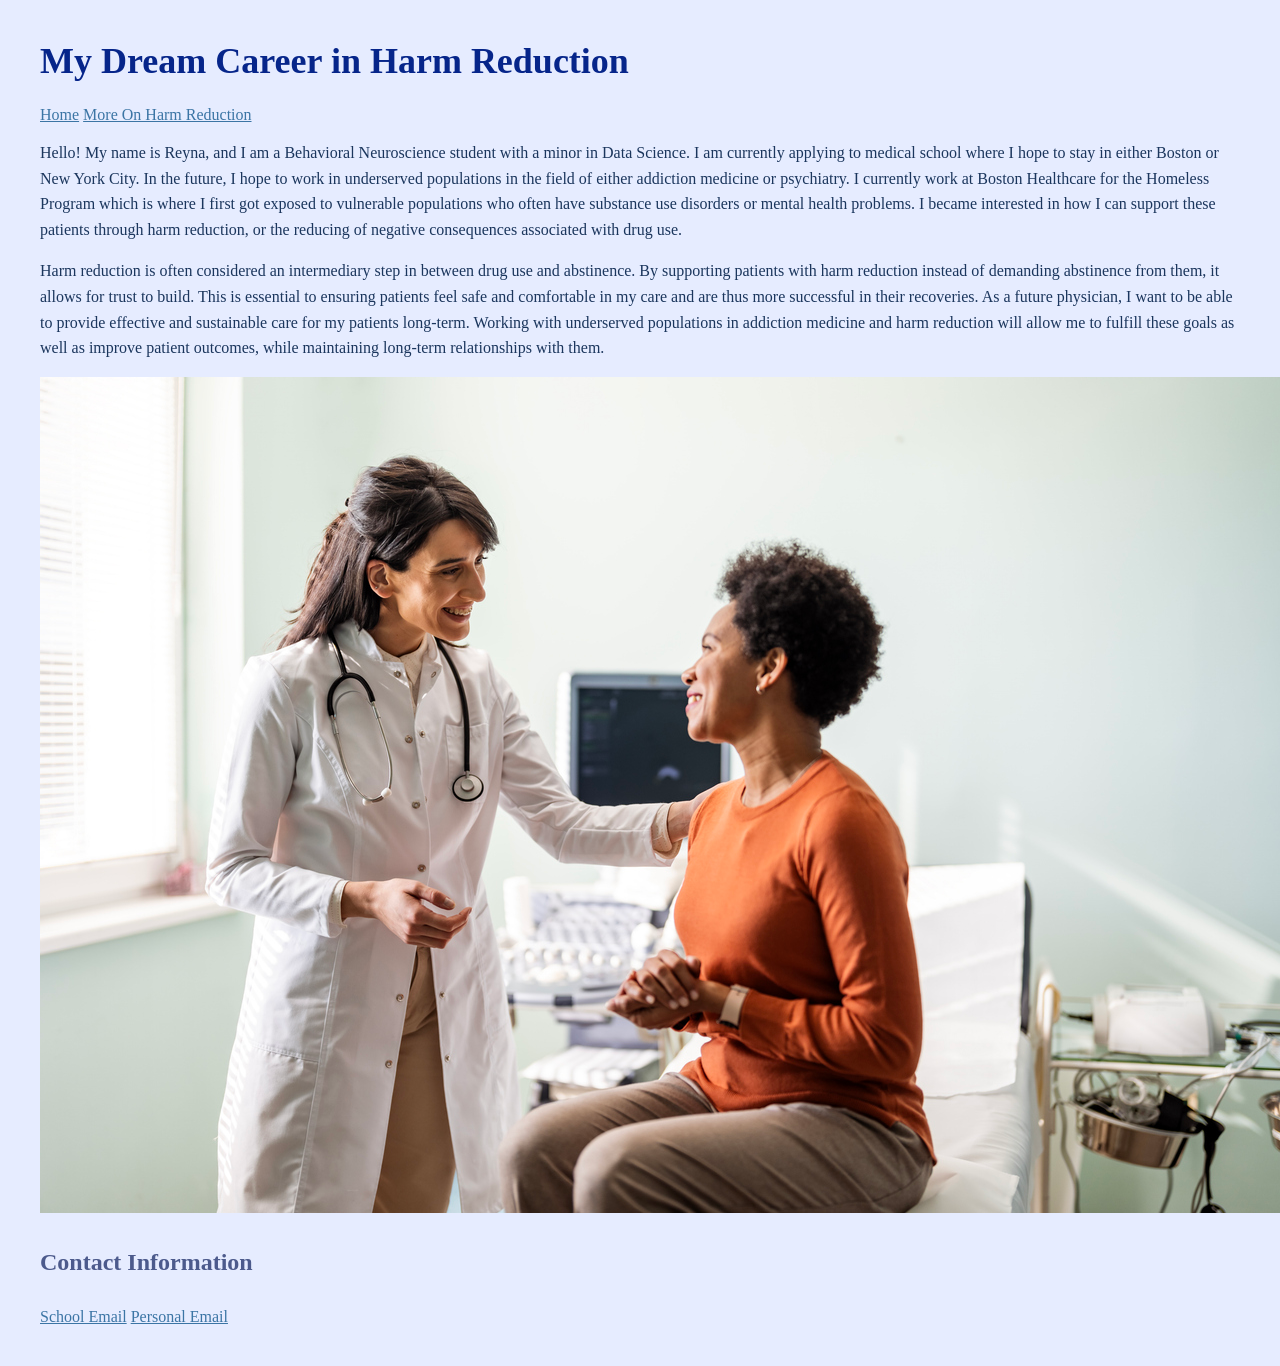
<file: index.html>
<!DOCTYPE html>
<html lang="en">

<head>
    <meta charset="utf-8">
    <title>My Dream Career in Harm Reduction</title>
    <link rel="stylesheet" href="styles.css">
</head>

<body>
    <h1>My Dream Career in Harm Reduction</h1>

    <a href="index.html">Home</a>
    <a href="exploring-harm-reduction.html">More On Harm Reduction</a>

    <p>
        Hello! My name is Reyna, and I am a Behavioral Neuroscience 
        student with a minor in Data Science. I am currently applying 
        to medical school where I hope to stay in either Boston or 
        New York City. In the future, I hope to work in underserved 
        populations in the field of either addiction medicine or 
        psychiatry. I currently work at Boston Healthcare for the 
        Homeless Program which is where I first got exposed to vulnerable 
        populations who often have substance use disorders or mental 
        health problems. I became interested in how I can support these 
        patients through harm reduction, or the reducing of negative 
        consequences associated with drug use.   
    </p>

    <p>
        Harm reduction is often considered an intermediary step in between
        drug use and abstinence. By supporting patients with harm reduction 
        instead of demanding abstinence from them, it allows for trust to 
        build. This is essential to ensuring patients feel safe and 
        comfortable in my care and are thus more successful in their 
        recoveries. As a future physician, I want to be able to provide 
        effective and sustainable care for my patients long-term. Working 
        with underserved populations in addiction medicine and harm reduction
        will allow me to fulfill these goals as well as improve patient 
        outcomes, while maintaining long-term relationships with them.  
    </p>

    <img src="images/benefits_of_establishing_a_long_term_relationship_blog-img.jpg">

    <h4>Contact Information</h2>
    <a href="mailto:ahuja.re@northeastern.edu">School Email</a>
    <a href="mailto:reyna.ahuja123@gmail.com">Personal Email</a>
</body>
</html>
</file>
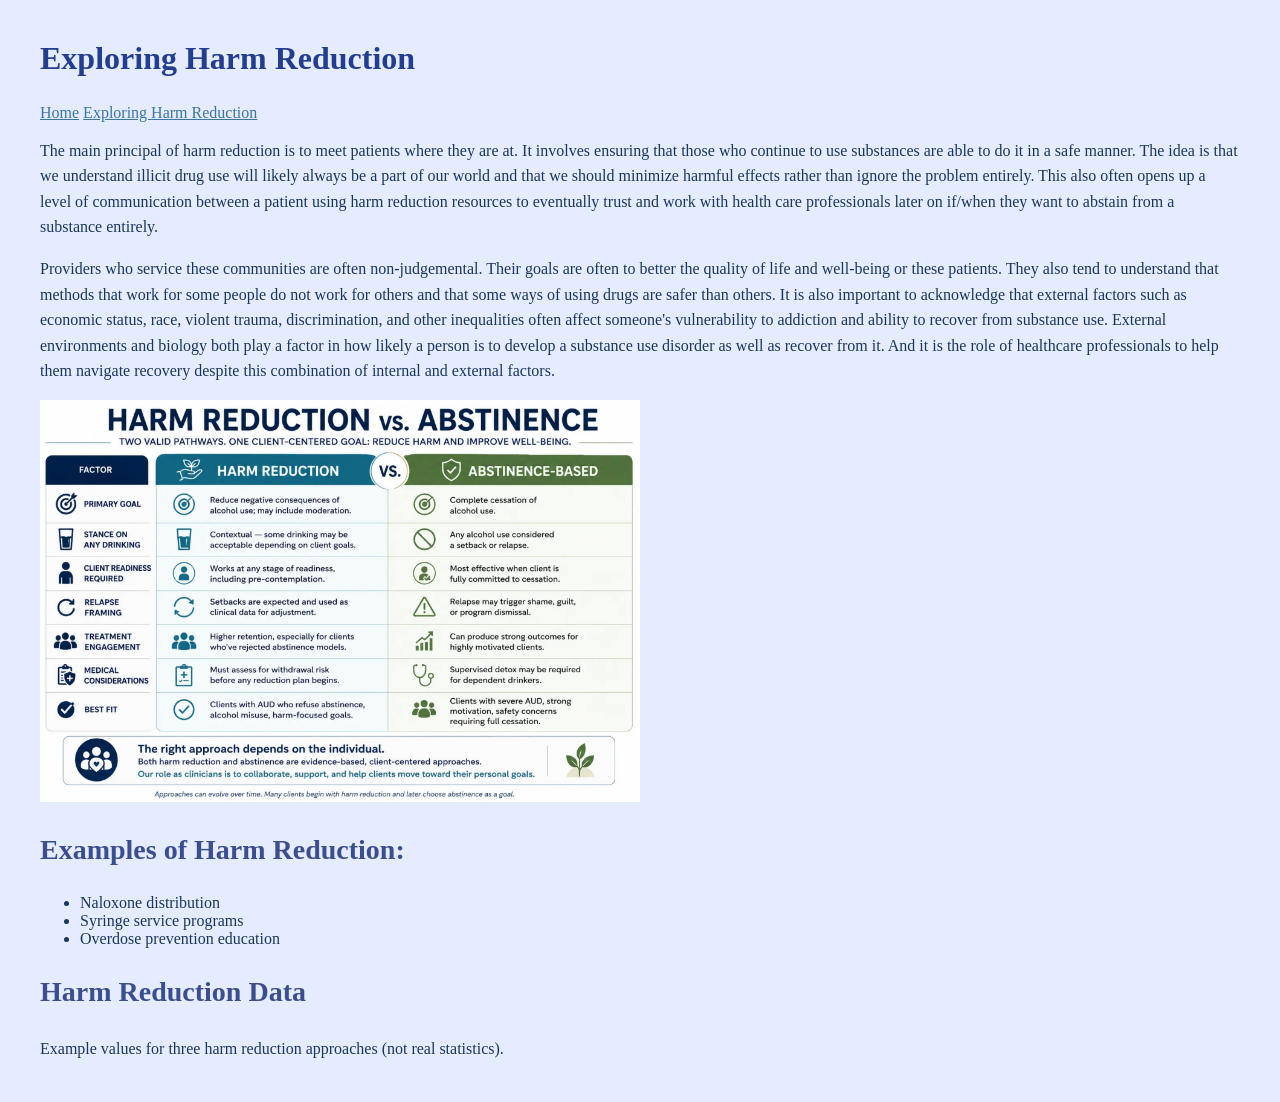
<file: exploring-harm-reduction.html>
<!DOCTYPE html>
<html lang="en">

<head>
    <meta charset="utf-8">
    <title>Exploring Harm Reduction</title>
    <link rel="stylesheet" href="styles.css">
</head>

<body>
    <h2>Exploring Harm Reduction</h2>

    <a href="index.html">Home</a>
    <a href="exploring-harm-reduction.html">Exploring Harm Reduction</a>

    <p>
        The main principal of harm reduction is to meet patients where they
        are at. It involves ensuring that those who continue to use substances
        are able to do it in a safe manner. The idea is that we understand 
        illicit drug use will likely always be a part of our world and that
        we should minimize harmful effects rather than ignore the problem 
        entirely. This also often opens up a level of communication between a 
        patient using harm reduction resources to eventually trust and work with 
        health care professionals later on if/when they want to abstain from a
        substance entirely.
    </p>

    <p>
        Providers who service these communities are often non-judgemental.
        Their goals are often to better the quality of life and well-being
        or these patients. They also tend to understand that methods that 
        work for some people do not work for others and that some ways of
        using drugs are safer than others. It is also important to 
        acknowledge that external factors such as economic status, race, 
        violent trauma, discrimination, and other inequalities often affect 
        someone's vulnerability to addiction and ability to recover from
        substance use. External environments and biology both play a factor 
        in how likely a person is to develop a substance use disorder as well
        as recover from it. And it is the role of healthcare professionals to
        help them navigate recovery despite this combination of internal and 
        external factors.
    </p>

    <img src="images/hr_vs_abstinence.jpg" width="600">
    
    <h3>Examples of Harm Reduction:</h3>
    <ul>
        <li>Naloxone distribution</li>
        <li>Syringe service programs</li>
        <li>Overdose prevention education</li>
    </ul>

    <h3>Harm Reduction Data</h3>
    <p>Example values for three harm reduction approaches (not real statistics).</p>
    <div id="chart"></div>

    <script src="https://d3js.org/d3.v7.min.js"></script>
    <script src="script.js"></script>

</body>
</html>
</file>
<file: styles.css>
body {
    font-family: Georgia, "Times New Roman", serif;
    background-color: #e6ecff;
    color: #1b365d;
    margin: 40px;
}

h1 {
    color: #06258a;
    font-size: 36px;
}

h2 {
    color: #233d91;
    font-size: 32px;
}

h3 {
    color: #3b4e8f;
    font-size: 28px;
}

h4 {
    color: #4c5a8c;
    font-size: 24px;
}

p {
    line-height: 1.6;
    font-size: 16px;
}

a {
    color: #3b75a5;
}
</file>
